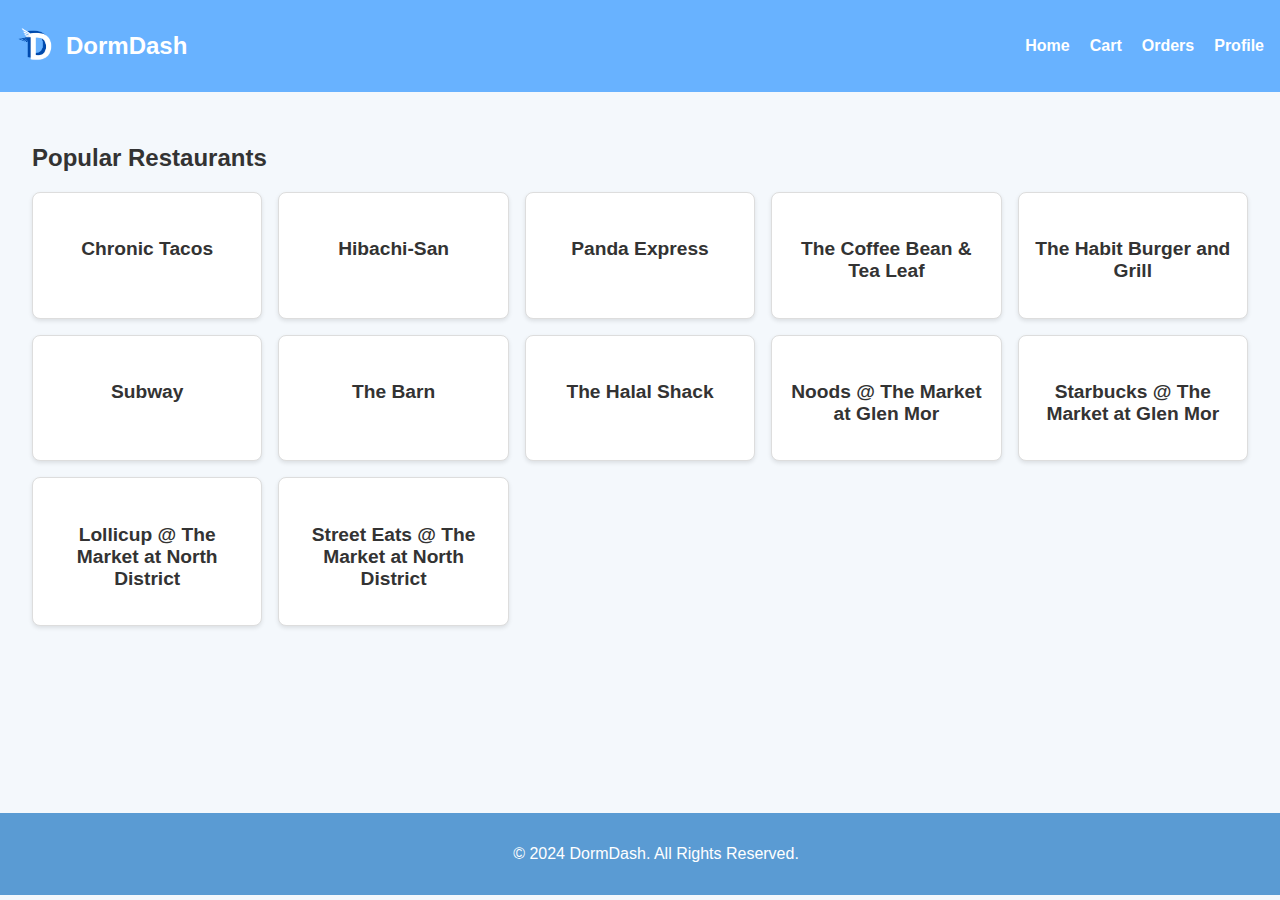
<file: index.html>
<!DOCTYPE html>
<html lang="en">
<head>
    <meta charset="UTF-8">
    <meta name="viewport" content="width=device-width, initial-scale=1.0">
    <title>DormDash</title>
    <link rel="stylesheet" href="styles.css">
</head>
<body>
    <header class="header">
        <img src="images/icon_logo.png" alt="DormDash Logo" class="logo-img">
        <h1 class="logo">DormDash</h1>
        <nav class="nav">
            <a href="#" class="nav-link">Home</a>
            <a href="./cart.html" class="nav-link">Cart</a>
            <a href="./orders.html" class="nav-link">Orders</a>
            <a href="./profile.html" class="nav-link">Profile</a>
        </nav>
    </header>

    <main class="main-content">
        <section class="restaurants-section">
            <h2>Popular Restaurants</h2>
            <div class="restaurants-list">
                <!-- Chronic Tacos -->
                <a href="menus/menu_chronic_tacos.html" class="restaurant-card" aria-label="View menu for Chronic Tacos">
                    <h3>Chronic Tacos</h3>
                </a>
                <!-- Hibachi-San -->
                <a href="menus/menu_hibachi_san.html" class="restaurant-card" aria-label="View menu for Hibachi-San">
                    <h3>Hibachi-San</h3>
                </a>
                <!-- Other Restaurants -->
                <a href="#" class="restaurant-card" aria-label="View menu for Panda Express">
                    <h3>Panda Express</h3>
                </a>
                <a href="#" class="restaurant-card" aria-label="View menu for The Coffee Bean & Tea Leaf">
                    <h3>The Coffee Bean & Tea Leaf</h3>
                </a>
                <a href="#" class="restaurant-card" aria-label="View menu for The Habit Burger and Grill">
                    <h3>The Habit Burger and Grill</h3>
                </a>
                <a href="#" class="restaurant-card" aria-label="View menu for Subway">
                    <h3>Subway</h3>
                </a>
                <a href="#" class="restaurant-card" aria-label="View menu for The Barn">
                    <h3>The Barn</h3>
                </a>
                <a href="#" class="restaurant-card" aria-label="View menu for The Halal Shack">
                    <h3>The Halal Shack</h3>
                </a>
                <a href="#" class="restaurant-card" aria-label="View menu for Noods @ The Market at Glen Mor">
                    <h3>Noods @ The Market at Glen Mor</h3>
                </a>
                <a href="#" class="restaurant-card" aria-label="View menu for Starbucks @ The Market at Glen Mor">
                    <h3>Starbucks @ The Market at Glen Mor</h3>
                </a>
                <a href="#" class="restaurant-card" aria-label="View menu for Lollicup @ The Market at North District">
                    <h3>Lollicup @ The Market at North District</h3>
                </a>
                <a href="#" class="restaurant-card" aria-label="View menu for Street Eats @ The Market at North District">
                    <h3>Street Eats @ The Market at North District</h3>
                </a>
            </div>
        </section>
    </main>

    <footer class="footer">
        <p>&copy; 2024 DormDash. All Rights Reserved.</p>
    </footer>
    
    <script src="app.js"></script>
</body>
</html>
</file>
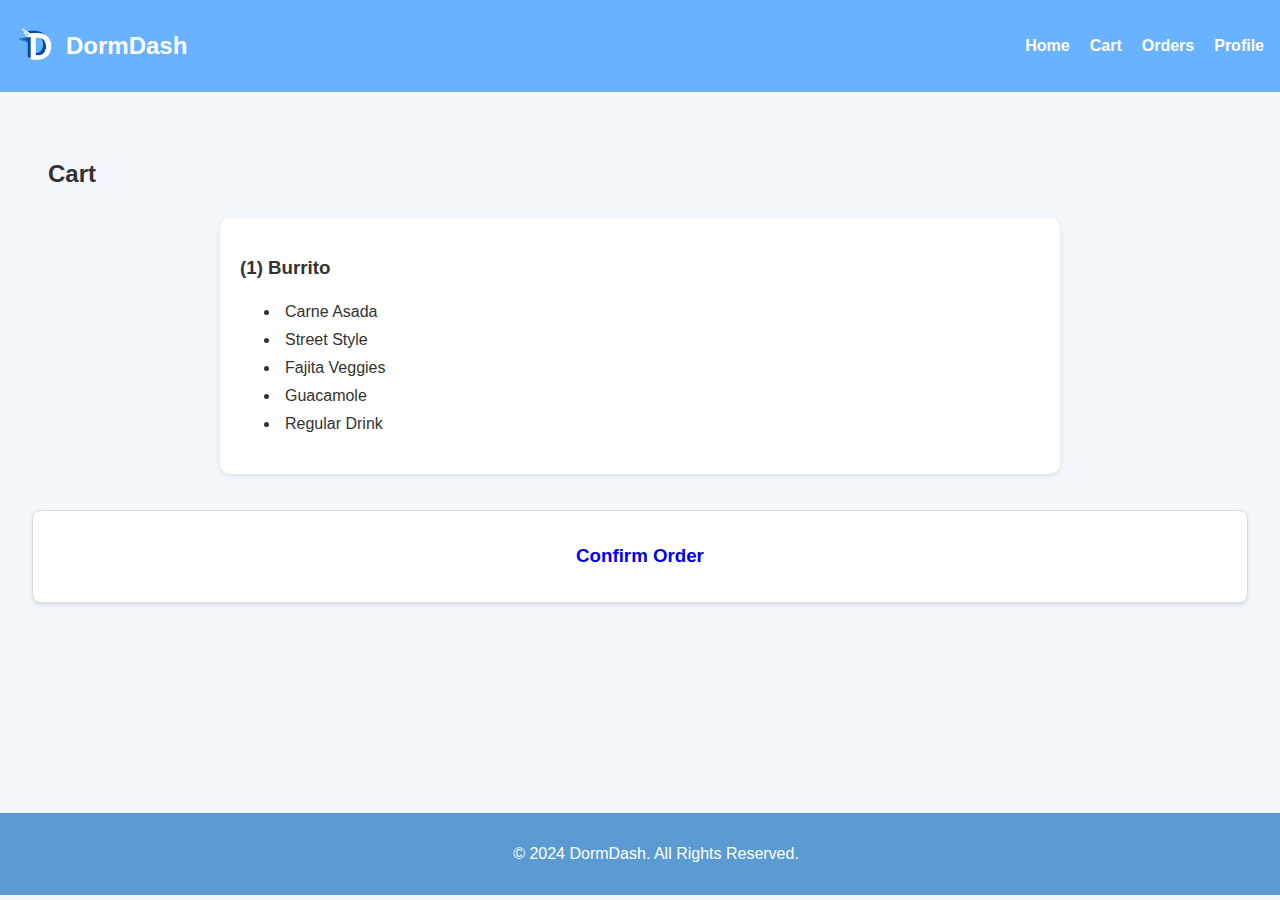
<file: cart.html>
<!DOCTYPE html>
<html lang="en">
<head>
    <meta charset="UTF-8">
    <meta name="viewport" content="width=device-width, initial-scale=1.0">
    <title>Cart</title>
    <link rel="stylesheet" href="../styles.css">
</head>
<body>
    <header class="header">
        <img src="../images/icon_logo.png" alt="DormDash Logo" class="logo-img">
        <h1 class="logo">DormDash</h1>
        <nav class="nav">
            <a href="index.html" class="nav-link">Home</a>
            <a href="cart.html" class="nav-link">Cart</a>
            <a href="orders.html" class="nav-link">Orders</a>
            <a href="profile.html" class="nav-link">Profile</a>
        </nav>
    </header>

    <main class="main-content">
        <section class="cart-section">
            <h2>Cart</h2>

            <!-- Cart Items -->
            <div class="cart-items">
                <div class="cart-item">
                    <h3>(1) Burrito</h3>
                        <ul class="item-details">
                            <li>Carne Asada</li>
                            <li>Street Style</li>
                            <li>Fajita Veggies</li>
                            <li>Guacamole</li>
                            <li>Regular Drink</li>
                        </ul>
                    </div>
                </div>
        </section>
        <!-- Confirm Order Section -->
        <section class="confirm-order-section">
            <a href="./orders.html">
                <div class="confirm-order">
                    <h3>Confirm Order</h3>
                </div>
            </a>
        </section>
    </main>

    <footer class="footer">
        <p>&copy; 2024 DormDash. All Rights Reserved.</p>
    </footer>

    <script src="app.js"></script>
</body>
</html>
</file>
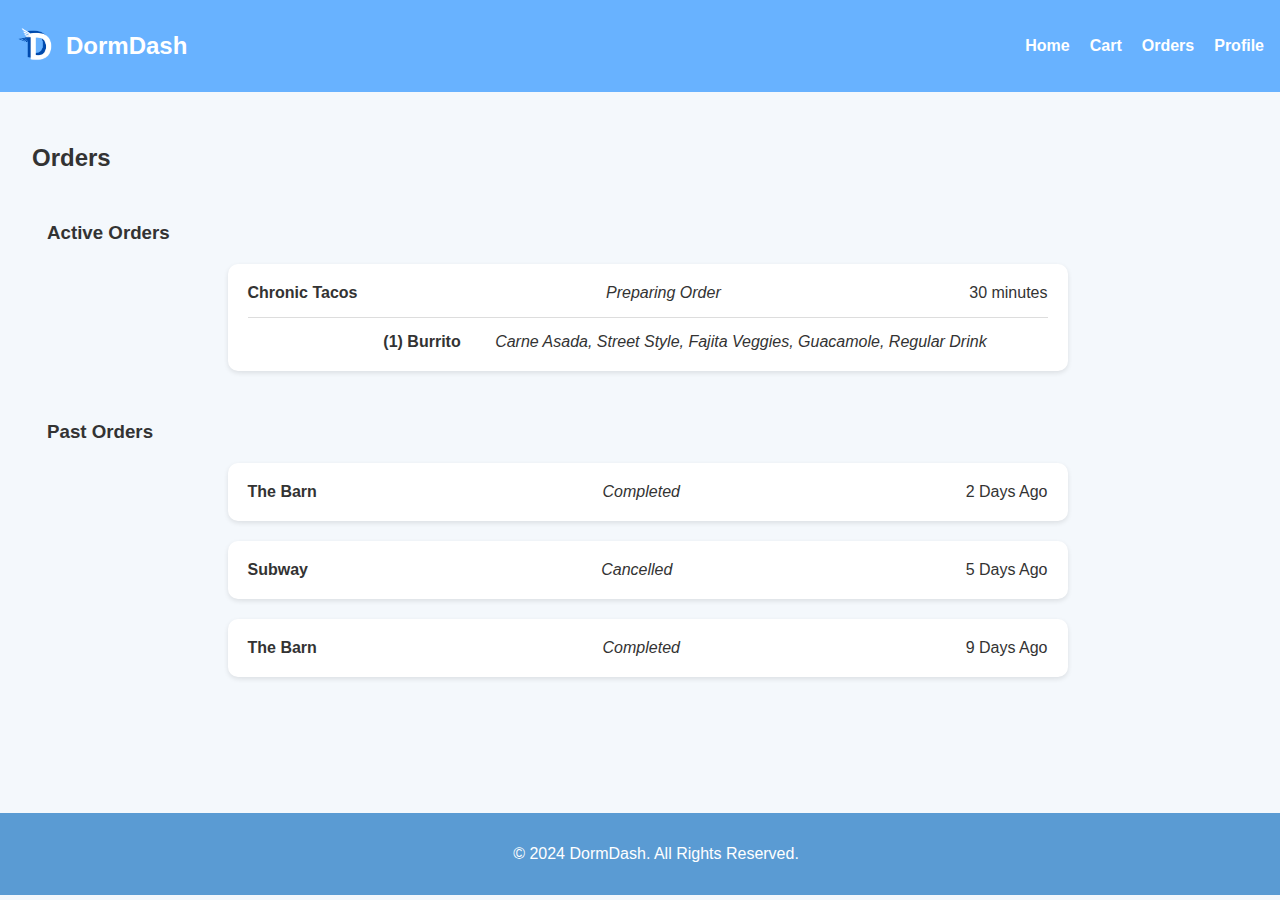
<file: orders.html>
<!DOCTYPE html>
<html lang="en">
<head>
    <meta charset="UTF-8">
    <meta name="viewport" content="width=device-width, initial-scale=1.0">
    <title>Orders</title>
    <link rel="stylesheet" href="../styles.css">
</head>
<body>
    <header class="header">
        <img src="../images/icon_logo.png" alt="DormDash Logo" class="logo-img">
        <h1 class="logo">DormDash</h1>
        <nav class="nav">
            <a href="index.html" class="nav-link">Home</a>
            <a href="cart.html" class="nav-link">Cart</a>
            <a href="orders.html" class="nav-link">Orders</a>
            <a href="profile.html" class="nav-link">Profile</a>
        </nav>
    </header>

    <main class="main-content">
        <section class="orders-section">
            <h2>Orders</h2>

            <!-- Orders -->
            <div class="order-types">
                <div class="active-orders-section">
                    <h3>Active Orders</h3>
                        <div class="active-order">
                            <div class="order-status">
                                <strong>Chronic Tacos</strong>
                                <span><i>Preparing Order</i></span>
                                <span>30 minutes</span>
                            </div>
                            <div class="order-details">
                                <strong>(1) Burrito</strong>
                                <span><i>Carne Asada, Street Style, Fajita Veggies, Guacamole, Regular Drink</i></span>
                            </div>
                        </div>
                </div>
                <div class="past-orders-section">
                    <h3>Past Orders</h3>
                        <div class="past-order">
                            <strong>The Barn</strong>
                            <span><i>Completed</i></span>
                            <span>2 Days Ago</span>
                        </div>
                        <div class="past-order">
                            <strong>Subway</strong>
                            <span><i>Cancelled</i></span>
                            <span>5 Days Ago</span>
                        </div>
                        <div class="past-order">
                            <strong>The Barn</strong>
                            <span><i>Completed</i></span>
                            <span>9 Days Ago</span>
                        </div>
                </div>
            </div>
        </section>
    </main>

    <footer class="footer">
        <p>&copy; 2024 DormDash. All Rights Reserved.</p>
    </footer>

    <script src="app.js"></script>
</body>
</html>
</file>
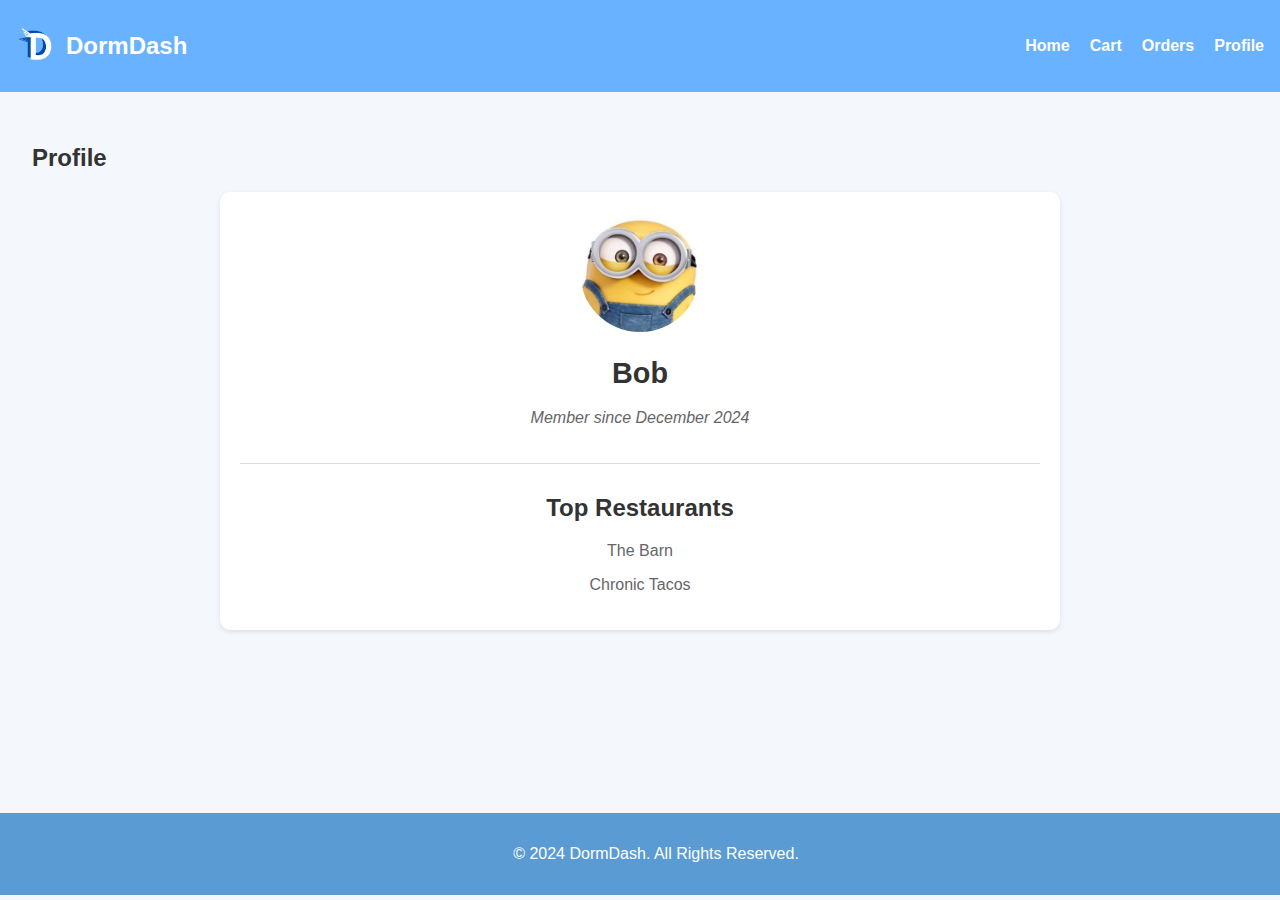
<file: profile.html>
<!DOCTYPE html>
<html lang="en">
<head>
    <meta charset="UTF-8">
    <meta name="viewport" content="width=device-width, initial-scale=1.0">
    <title>Profile</title>
    <link rel="stylesheet" href="styles.css">
</head>
<body>
    <header class="header">
        <img src="images/icon_logo.png" alt="DormDash Logo" class="logo-img">
        <h1 class="logo">DormDash</h1>
        <nav class="nav">
            <a href="./index.html" class="nav-link">Home</a>
            <a href="./cart.html" class="nav-link">Cart</a>
            <a href="./orders.html" class="nav-link">Orders</a>
            <a href="./profile.html" class="nav-link">Profile</a>
        </nav>
    </header>

    <main class="main-content">
        <section class="profile-section">
            <h2>Profile</h2>
            <div class="profile-container">
                <div class="profile-header">
                    <img src="images/bob.jpg" alt="Profile Picture" class="profile-image">
                    <div class="profile-info">
                        <h1>Bob</h1>
                        <p><i>Member since December 2024</i></p>
                    </div>
                </div>
                <div class="additional-info">
                    <h2>Top Restaurants</h2>
                    <p>The Barn</p>
                    <p>Chronic Tacos</p>
                </div>
            </div>
        </section>
    </main>

    <footer class="footer">
        <p>&copy; 2024 DormDash. All Rights Reserved.</p>
    </footer>
    
    <script src="app.js"></script>
</body>
</html>
</file>
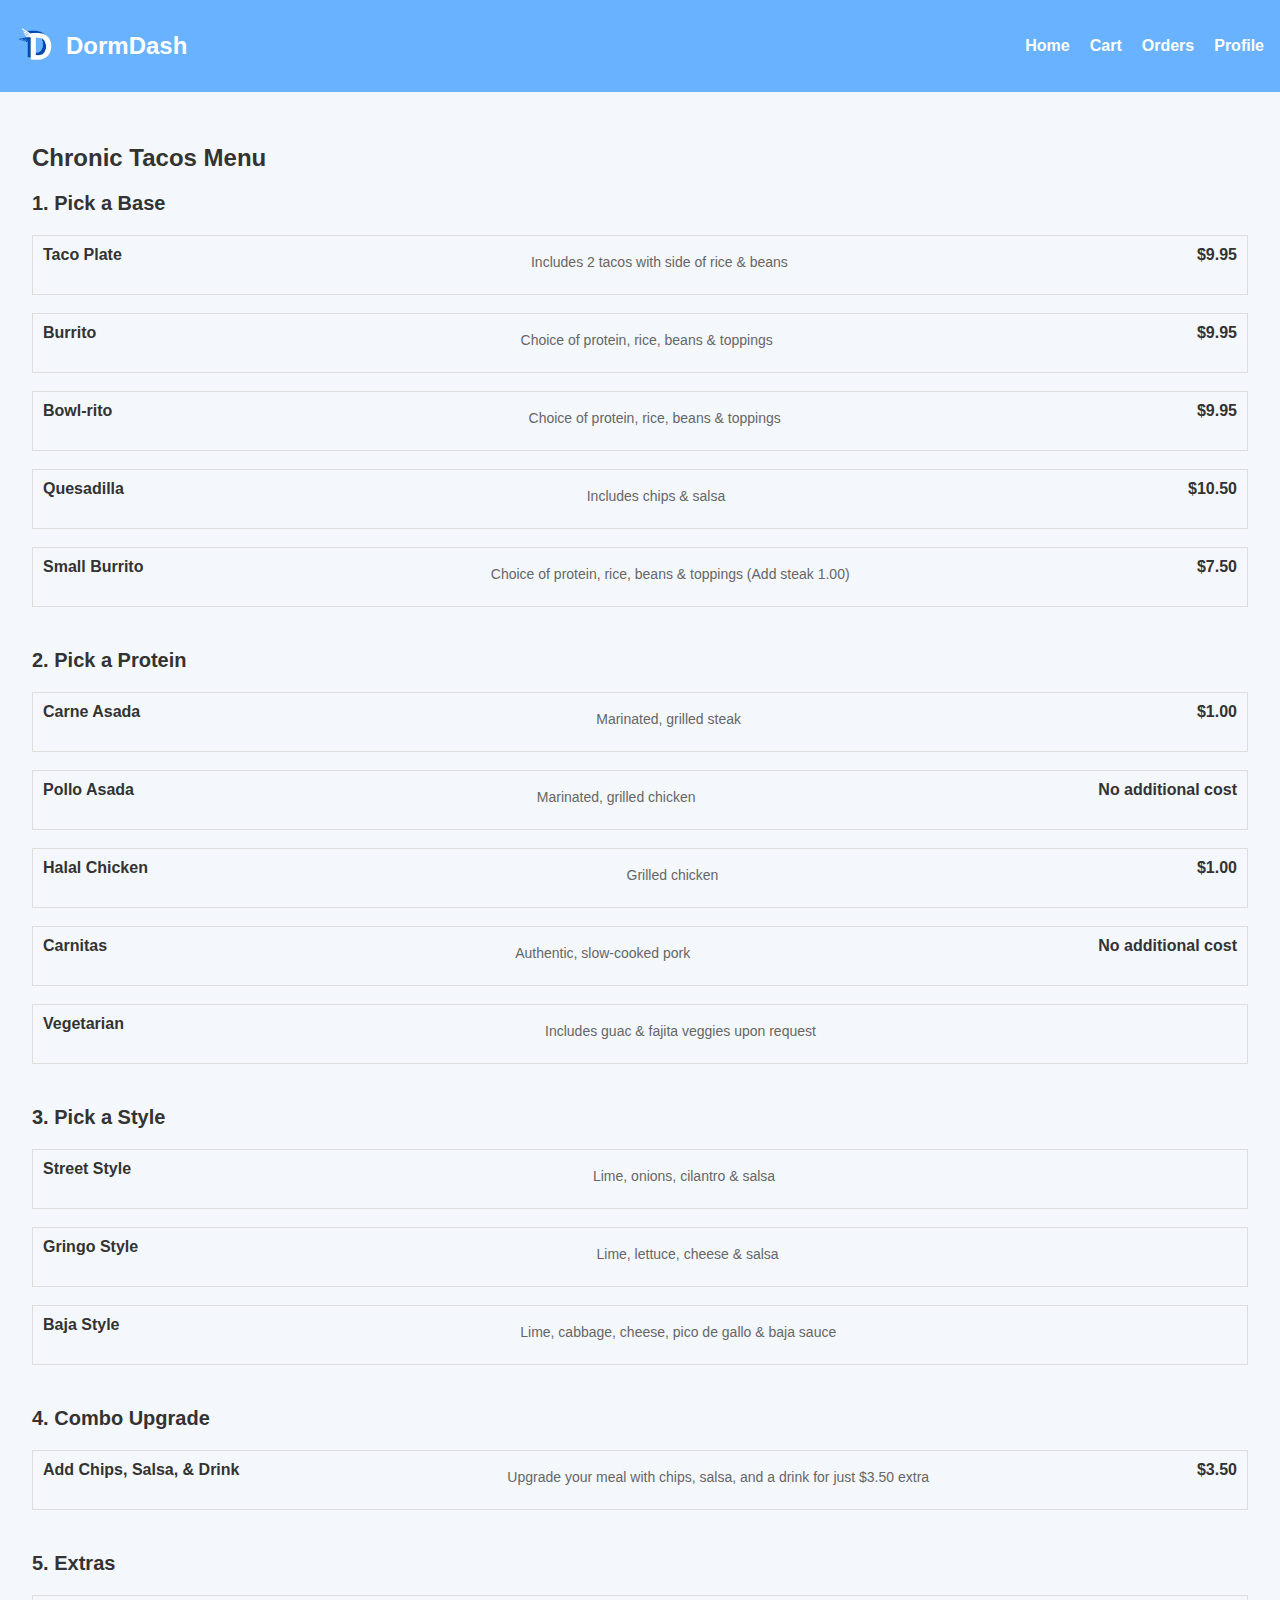
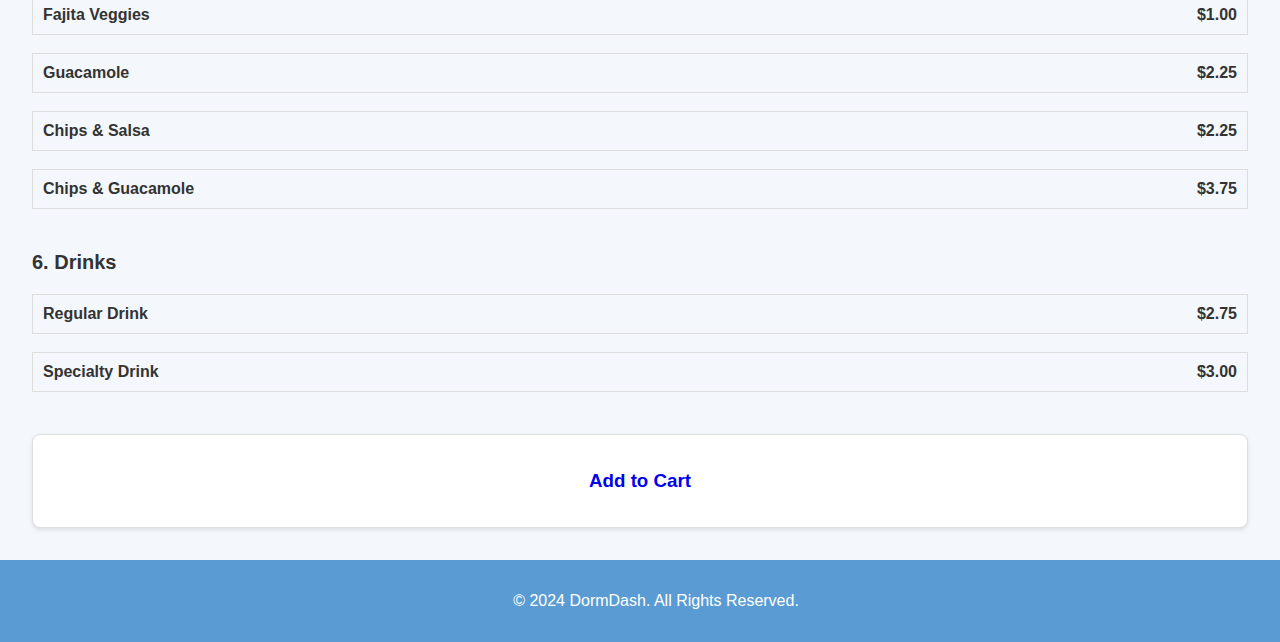
<file: menus/menu_chronic_tacos.html>
<!DOCTYPE html>
<html lang="en">
<head>
    <meta charset="UTF-8">
    <meta name="viewport" content="width=device-width, initial-scale=1.0">
    <title>Chronic Tacos Menu</title>
    <link rel="stylesheet" href="../styles.css">
</head>
<body>
    <header class="header">
        <img src="../images/icon_logo.png" alt="DormDash Logo" class="logo-img">
        <h1 class="logo">DormDash</h1>
        <nav class="nav">
            <a href="../index.html" class="nav-link">Home</a>
            <a href="../cart.html" class="nav-link">Cart</a>
            <a href="../orders.html" class="nav-link">Orders</a>
            <a href="../profile.html" class="nav-link">Profile</a>
        </nav>
    </header>

    <main class="main-content">
        <section class="menu-section">
            <h2>Chronic Tacos Menu</h2>

            <!-- Pick a Base -->
            <div class="menu-category">
                <h3>1. Pick a Base</h3>
                <div class="menu-items">
                    <div class="menu-item">
                        <strong>Taco Plate</strong>
                        <p class="description">Includes 2 tacos with side of rice & beans</p>
                        <span class="price">$9.95</span>
                    </div>
                    <div class="menu-item">
                        <strong>Burrito</strong>
                        <p class="description">Choice of protein, rice, beans & toppings</p>
                        <span class="price">$9.95</span>
                    </div>
                    <div class="menu-item">
                        <strong>Bowl-rito</strong>
                        <p class="description">Choice of protein, rice, beans & toppings</p>
                        <span class="price">$9.95</span>
                    </div>
                    <div class="menu-item">
                        <strong>Quesadilla</strong>
                        <p class="description">Includes chips & salsa</p>
                        <span class="price">$10.50</span>
                    </div>
                    <div class="menu-item">
                        <strong>Small Burrito</strong>
                        <p class="description">Choice of protein, rice, beans & toppings (Add steak 1.00)</p>
                        <span class="price">$7.50</span>
                    </div>
                </div>
            </div>

            <!-- Pick a Protein -->
            <div class="menu-category">
                <h3>2. Pick a Protein</h3>
                <div class="menu-items">
                    <div class="menu-item">
                        <strong>Carne Asada</strong>
                        <p class="description">Marinated, grilled steak</p>
                        <span class="price">$1.00</span>
                    </div>
                    <div class="menu-item">
                        <strong>Pollo Asada</strong>
                        <p class="description">Marinated, grilled chicken</p>
                        <span class="price">No additional cost</span>
                    </div>
                    <div class="menu-item">
                        <strong>Halal Chicken</strong>
                        <p class="description">Grilled chicken</p>
                        <span class="price">$1.00</span>
                    </div>
                    <div class="menu-item">
                        <strong>Carnitas</strong>
                        <p class="description">Authentic, slow-cooked pork</p>
                        <span class="price">No additional cost</span>
                    </div>
                    <div class="menu-item">
                        <strong>Vegetarian</strong>
                        <p class="description">Includes guac & fajita veggies upon request</p>
                        <span class="price"$No additional cost</span>
                    </div>
                </div>
            </div>

            <!-- Pick a Style -->
            <div class="menu-category">
                <h3>3. Pick a Style</h3>
                <div class="menu-items">
                    <div class="menu-item">
                        <strong>Street Style</strong>
                        <p class="description">Lime, onions, cilantro & salsa</p>
                        <span class="price"></span>
                    </div>
                    <div class="menu-item">
                        <strong>Gringo Style</strong>
                        <p class="description">Lime, lettuce, cheese & salsa</p>
                        <span class="price"></span>
                    </div>
                    <div class="menu-item">
                        <strong>Baja Style</strong>
                        <p class="description">Lime, cabbage, cheese, pico de gallo & baja sauce</p>
                        <span class="price"></span>
                    </div>
                </div>
            </div>

            <!-- Combo Upgrade Section -->
            <div class="menu-category">
                <h3>4. Combo Upgrade</h3>
                <div class="menu-items">
                    <div class="menu-item">
                        <strong>Add Chips, Salsa, & Drink</strong>
                        <p class="description">Upgrade your meal with chips, salsa, and a drink for just $3.50 extra</p>
                        <span class="price">$3.50</span>
                    </div>
                </div>
            </div>

            <!-- Extras Section -->
            <div class="menu-category">
                <h3>5. Extras</h3>
                <div class="menu-items">
                    <div class="menu-item">
                        <strong>Fajita Veggies</strong>
                        <span class="price">$1.00</span>
                    </div>
                    <div class="menu-item">
                        <strong>Guacamole</strong>
                        <span class="price">$2.25</span>
                    </div>
                    <div class="menu-item">
                        <strong>Chips & Salsa</strong>
                        <span class="price">$2.25</span>
                    </div>
                    <div class="menu-item">
                        <strong>Chips & Guacamole</strong>
                        <span class="price">$3.75</span>
                    </div>
                </div>
            </div>

            <!-- Drinks Section -->
            <div class="menu-category">
                <h3>6. Drinks</h3>
                <div class="menu-items">
                    <div class="menu-item">
                        <strong>Regular Drink</strong>
                        <span class="price">$2.75</span>
                    </div>
                    <div class="menu-item">
                        <strong>Specialty Drink</strong>
                        <span class="price">$3.00</span>
                    </div>
                </div>
            </div>
        </section>
        <!-- Add to Cart Section -->
        <section class="add-to-cart-section">
            <a href="../cart.html">
                <div class="add-to-cart-button">
                    <h3>Add to Cart</h3>
                </div>
            </a>
        </section>
    </main>

    <footer class="footer">
        <p>&copy; 2024 DormDash. All Rights Reserved.</p>
    </footer>

    <script src="../app.js"></script>
</body>
</html>
</file>
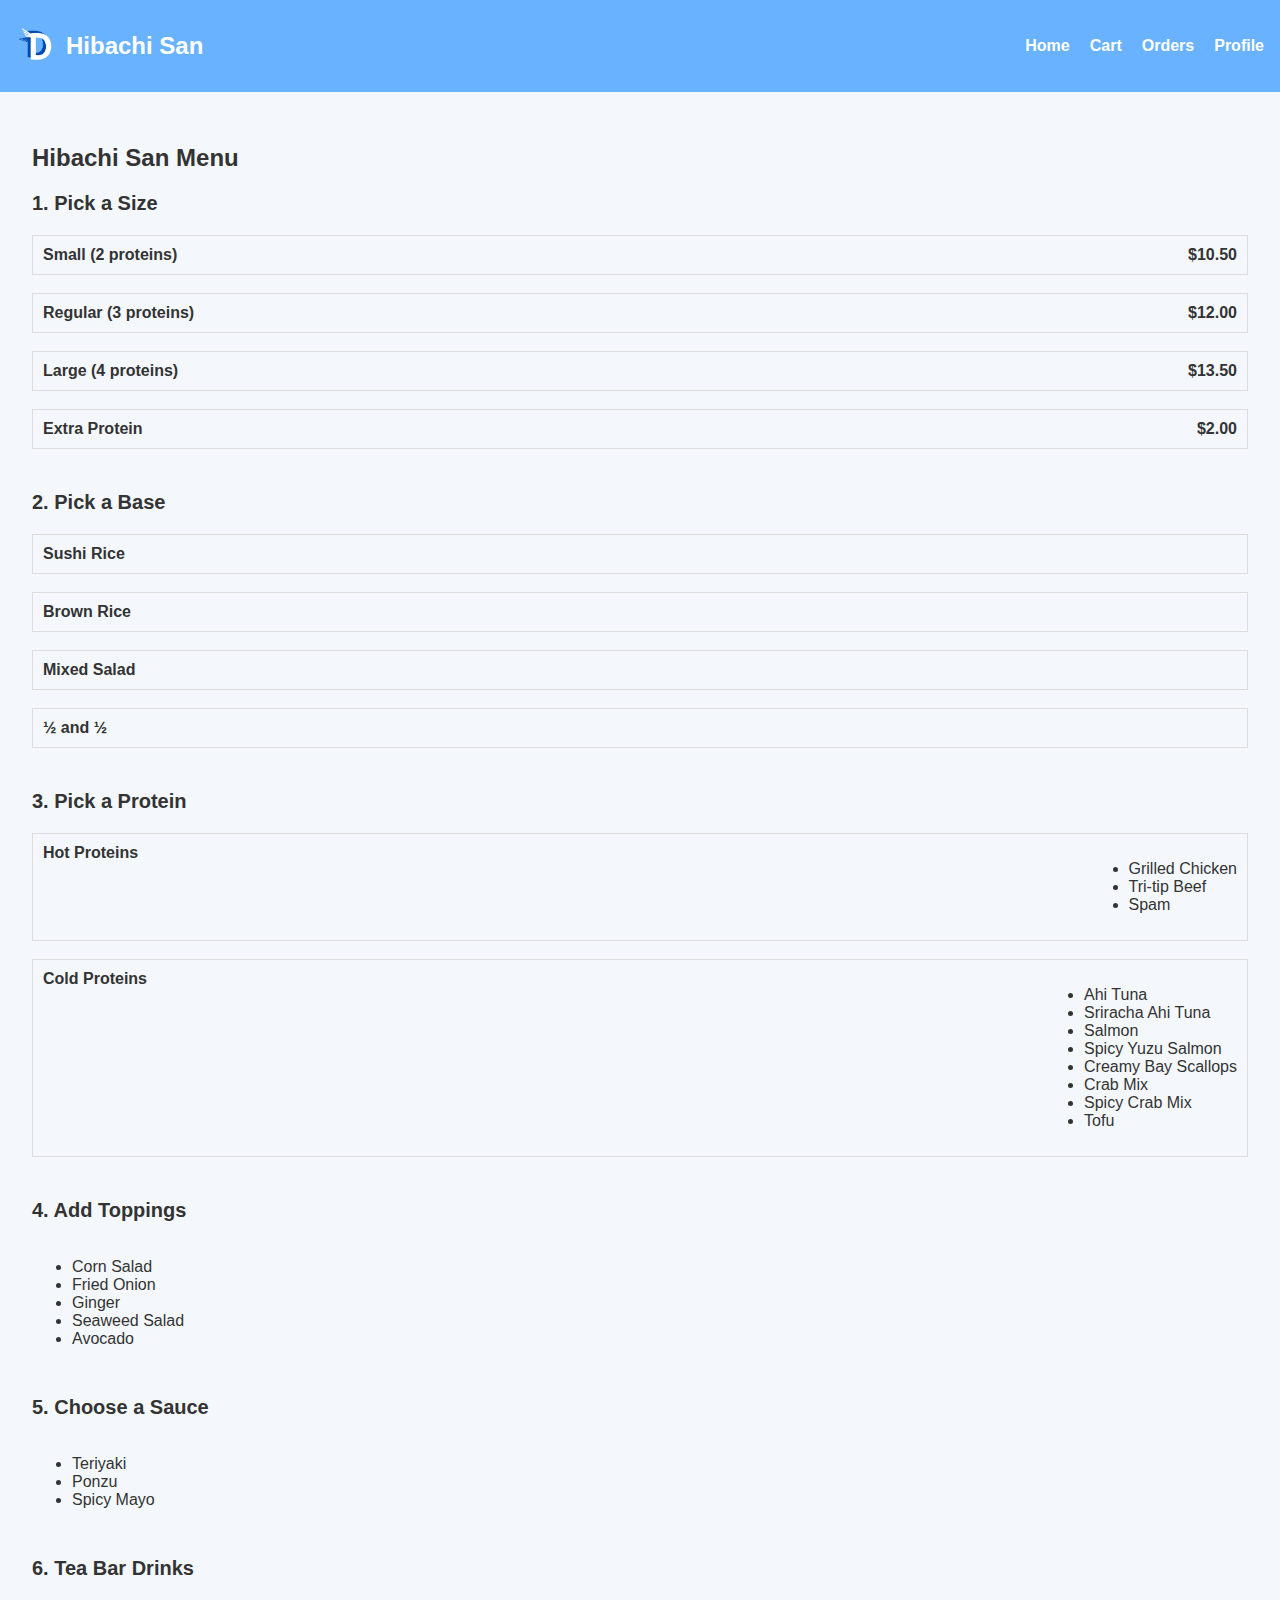
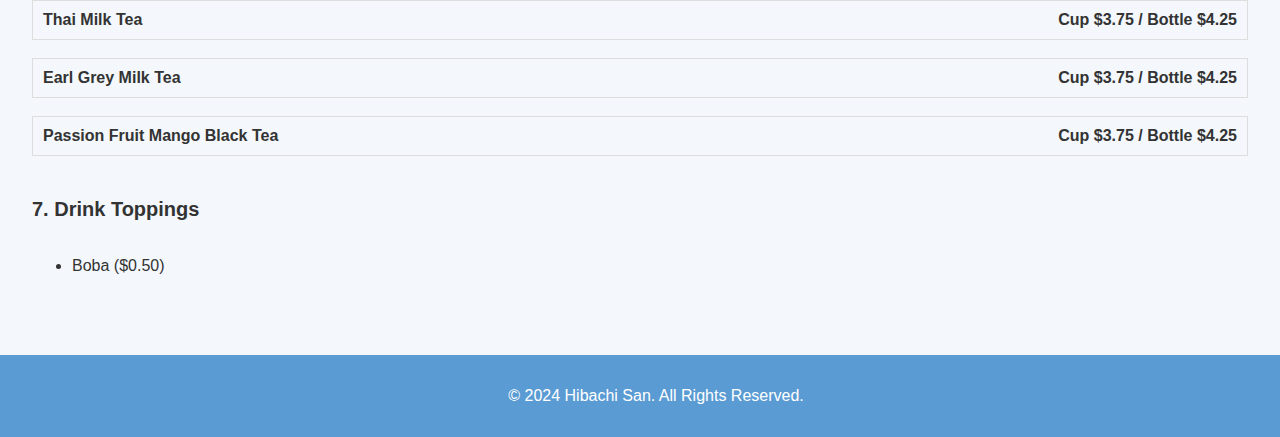
<file: menus/menu_hibachi_san.html>
<!DOCTYPE html>
<html lang="en">
<head>
    <meta charset="UTF-8">
    <meta name="viewport" content="width=device-width, initial-scale=1.0">
    <title>Hibachi San Menu</title>
    <link rel="stylesheet" href="../styles.css">
</head>
<body>
    <header class="header">
        <img src="../images/icon_logo.png" alt="Hibachi San Logo" class="logo-img">
        <h1 class="logo">Hibachi San</h1>
        <nav class="nav">
            <a href="../index.html" class="nav-link">Home</a>
            <a href="../cart.html" class="nav-link">Cart</a>
            <a href="../orders.html" class="nav-link">Orders</a>
            <a href="../profile.html" class="nav-link">Profile</a>
        </nav>
    </header>

    <main class="main-content">
        <section class="menu-section">
            <h2>Hibachi San Menu</h2>

            <!-- 1. Pick a Size -->
            <div class="menu-category">
                <h3>1. Pick a Size</h3>
                <div class="menu-items">
                    <div class="menu-item">
                        <strong>Small (2 proteins)</strong>
                        <span class="price">$10.50</span>
                    </div>
                    <div class="menu-item">
                        <strong>Regular (3 proteins)</strong>
                        <span class="price">$12.00</span>
                    </div>
                    <div class="menu-item">
                        <strong>Large (4 proteins)</strong>
                        <span class="price">$13.50</span>
                    </div>
                    <div class="menu-item">
                        <strong>Extra Protein</strong>
                        <span class="price">$2.00</span>
                    </div>
                </div>
            </div>

            <!-- 2. Pick a Base -->
            <div class="menu-category">
                <h3>2. Pick a Base</h3>
                <div class="menu-items">
                    <div class="menu-item"><strong>Sushi Rice</strong></div>
                    <div class="menu-item"><strong>Brown Rice</strong></div>
                    <div class="menu-item"><strong>Mixed Salad</strong></div>
                    <div class="menu-item"><strong>½ and ½</strong></div>
                </div>
            </div>

            <!-- 3. Pick a Protein -->
            <div class="menu-category">
                <h3>3. Pick a Protein</h3>
                <div class="menu-items">
                    <div class="menu-item">
                        <strong>Hot Proteins</strong>
                        <ul>
                            <li>Grilled Chicken</li>
                            <li>Tri-tip Beef</li>
                            <li>Spam</li>
                        </ul>
                    </div>
                    <div class="menu-item">
                        <strong>Cold Proteins</strong>
                        <ul>
                            <li>Ahi Tuna</li>
                            <li>Sriracha Ahi Tuna</li>
                            <li>Salmon</li>
                            <li>Spicy Yuzu Salmon</li>
                            <li>Creamy Bay Scallops</li>
                            <li>Crab Mix</li>
                            <li>Spicy Crab Mix</li>
                            <li>Tofu</li>
                        </ul>
                    </div>
                </div>
            </div>

            <!-- 4. Add Toppings -->
            <div class="menu-category">
                <h3>4. Add Toppings</h3>
                <div class="menu-items">
                    <ul>
                        <li>Corn Salad</li>
                        <li>Fried Onion</li>
                        <li>Ginger</li>
                        <li>Seaweed Salad</li>
                        <li>Avocado</li>
                    </ul>
                </div>
            </div>

            <!-- 5. Choose a Sauce -->
            <div class="menu-category">
                <h3>5. Choose a Sauce</h3>
                <div class="menu-items">
                    <ul>
                        <li>Teriyaki</li>
                        <li>Ponzu</li>
                        <li>Spicy Mayo</li>
                    </ul>
                </div>
            </div>

            <!-- Drinks -->
            <div class="menu-category">
                <h3>6. Tea Bar Drinks</h3>
                <div class="menu-items">
                    <div class="menu-item">
                        <strong>Thai Milk Tea</strong>
                        <span class="price">Cup $3.75 / Bottle $4.25</span>
                    </div>
                    <div class="menu-item">
                        <strong>Earl Grey Milk Tea</strong>
                        <span class="price">Cup $3.75 / Bottle $4.25</span>
                    </div>
                    <div class="menu-item">
                        <strong>Passion Fruit Mango Black Tea</strong>
                        <span class="price">Cup $3.75 / Bottle $4.25</span>
                    </div>
                </div>
            </div>

            <!-- Drink Toppings -->
            <div class="menu-category">
                <h3>7. Drink Toppings</h3>
                <div class="menu-items">
                    <ul>
                        <li>Boba ($0.50)</li>
                    </ul>
                </div>
            </div>
        </section>
    </main>

    <footer class="footer">
        <p>&copy; 2024 Hibachi San. All Rights Reserved.</p>
    </footer>

    <script src="../app.js"></script>
</body>
</html>
</file>
<file: styles.css>
/* General Styles */
body {
    margin: 0;
    font-family: Arial, sans-serif;
    background-color: #f4f8fc;
    color: #333;
}

/* Header */
.header {
    background-color: #68b2ff; /* Dark sky blue */
    color: #333;
    padding: 1rem;
    display: flex;
    justify-content: space-between;
    align-items: center;
}

.logo-img {
    width: 40px;
    height: 40px;
    margin-right: 10px;
    margin-bottom: 5px;
}

.logo {
    font-size: 1.5rem;
    font-weight: bold;
    display: flex;
    gap: 20px;
    color: #fff;
}

.nav {
    margin-left: auto;
    display: flex;
    gap: 20px;
}

.nav-link {
    color: #fff;
    text-decoration: none;
    font-weight: bold;
}

.nav-link.active {
    text-decoration: underline;
}

.nav-link:hover {
    text-decoration: underline;
}

/* Main Content */
.main-content {
    padding-top: 2rem;
    padding-left: 2rem;
    padding-right: 2rem;
    min-height: 73vh;
}

.restaurants-section {
    margin-top: 1rem;
}

.restaurants-list {
    display: grid;
    grid-template-columns: repeat(auto-fill, minmax(250px, 1fr));
    gap: 1rem;
}

.restaurant-card {
    color: #000;
    background-color: #fff;
    border: 1px solid #ddd;
    border-radius: 8px;
    padding: 1rem;
    box-shadow: 0 2px 4px rgba(0, 0, 0, 0.1);
    transition: transform 0.2s, background-color 0.2s, box-shadow 0.2s;
    text-decoration: none;
    cursor: pointer;
}

.restaurant-card:hover {
    transform: scale(1.05);
    background-color: #f9f9f9;
    box-shadow: 0 4px 8px rgba(0, 0, 0, 0.15);
}

.restaurant-card:focus {
    outline: 2px solid #007BFF;
    outline-offset: 2px;
}

.restaurant-card h3 {
    text-align: center;
    padding: 3;
    margin-top: 15%;
    font-size: 1.2rem;
    color: #333;
}

.restaurants-list {
    display: grid;
    grid-template-columns: repeat(auto-fit, minmax(200px, 1fr));
    gap: 1rem;
}

.restaurant-card:visited {
    color:#000;
}

/* Menu Page */
.menu-section {
    margin-top: 1rem;
}

.menu-category {
    margin-bottom: 2rem;
}

.menu-category h3 {
    font-size: 1.25rem;
    font-weight: bold;
}

.menu-items {
    display: grid;
    gap: 0.5rem;
}

/* Menu Item Styling */
.menu-item {
    display: flex;
    justify-content: space-between;
    padding: 10px;
    border: 1px solid #ddd;
    margin-bottom: 10px;
    cursor: pointer;
}

.menu-item:hover {
    background-color: #f1f1f1;
    transform: scale(1.02);
}

.menu-item-click {
    background-color: #f1f1f1;
    transform: scale(1.02);
}

.menu-item .item-name {
    font-weight: bold;
    color: #333;
}

/* Menu Item Description Styles */
.menu-item .description {
    font-size: 0.875rem;  /* Smaller font size */
    color: #666;  /* Lighter text color for description */
    margin-top: 0.5rem;  /* Spacing between item title and description */
}

.menu-item .price {
    font-weight: bold;
    color: #333; /* A green color for the price */
}

.add-to-cart-section a {
    text-decoration: none;
}

.add-to-cart-section a:visited {
    color: #000;
}

.add-to-cart-button {
    text-align: center;
    background-color: #fff;
    border: 1px solid #ddd;
    border-radius: 8px;
    padding: 1rem;
    box-shadow: 0 2px 4px rgba(0, 0, 0, 0.1);
    text-decoration: none;
    cursor: pointer;
}

.add-to-cart-button:hover {
    background-color: #f1f1f1;
}

/* Cart Styles */

.cart-section {
    padding: 1rem;
}

.cart-section h2 {
    padding-bottom: 10px;
}

.cart-item {
    max-width: 800px;
    margin: 20px auto;
    background: #fff;
    box-shadow: 0 2px 5px rgba(0, 0, 0, 0.1);
    border-radius: 10px;
    padding: 20px;
}

.item-details li {
    padding: 5px;
}

.confirm-order-section a {
    text-decoration: none;
}

.confirm-order-section a:visited {
    color: #000;
}

.confirm-order {
    text-align: center;
    background-color: #fff;
    border: 1px solid #ddd;
    border-radius: 8px;
    padding: 1rem;
    box-shadow: 0 2px 4px rgba(0, 0, 0, 0.1);
    text-decoration: none;
}

/* Add hover effect */
.confirm-order:hover {
    background-color: #f1f1f1;
}

/* Orders Styles */

.active-orders-section {
    margin-top: 50px;
    margin-left: 15px;
    margin-bottom: 50px;
}

.active-order {
    max-width: 800px;
    margin: 20px auto;
    background: #fff;
    box-shadow: 0 2px 5px rgba(0, 0, 0, 0.1);
    border-radius: 10px;
    padding: 20px;
}

.order-status {
    display: flex;
    justify-content: space-between;
    border-bottom: 1px solid #ddd;
    padding-bottom: 15px;
}

.order-details {
    justify-self: center;
    margin-left: 75px;
    padding-top: 15px;
}

.order-details strong {
    margin-right: 30px;
}

.past-orders-section {
    margin-left: 15px;
}

.past-order {
    display: flex;
    justify-content: space-between;
    max-width: 800px;
    margin: 20px auto;
    background: #fff;
    box-shadow: 0 2px 5px rgba(0, 0, 0, 0.1);
    border-radius: 10px;
    padding: 20px;
}

/* Profile Styles */

.profile-container {
    max-width: 800px;
    margin: 20px auto;
    background: #fff;
    box-shadow: 0 2px 5px rgba(0, 0, 0, 0.1);
    border-radius: 10px;
    padding: 20px;
}

.profile-header {
    display: flex;
    flex-direction: column;
    align-items: center;
    border-bottom: 1px solid #ddd;
    padding-bottom: 20px;
    margin-bottom: 20px;
}

.profile-image {
    width: 120px;
    height: 120px;
    object-fit: cover;
    border-radius: 50%;
    background-color: #ddd;
}

.profile-info {
    text-align: center;
}

.profile-info h1 {
    margin-top: 25px;
    font-size: 1.8rem;
    color: #333;
}

.profile-info p {
    font-size: 1rem;
    color: #666;
}

.additional-info {
    text-align: center;
}

.additional-info h2 {
    font-size: 1.5rem;
    color: #333;
    margin-top: 30px;
    margin-bottom: 20px;
}

.additional-info p {
    font-size: 1rem;
    color: #666;
}

/* Footer */
.footer {
    position: absolute;
    width: 100vw;
    background-color: #5a9bd3; /* Dark sky blue */
    color: #fff;
    text-align: center;
    padding: 1rem;
    margin-top: 2rem;
}
</file>
